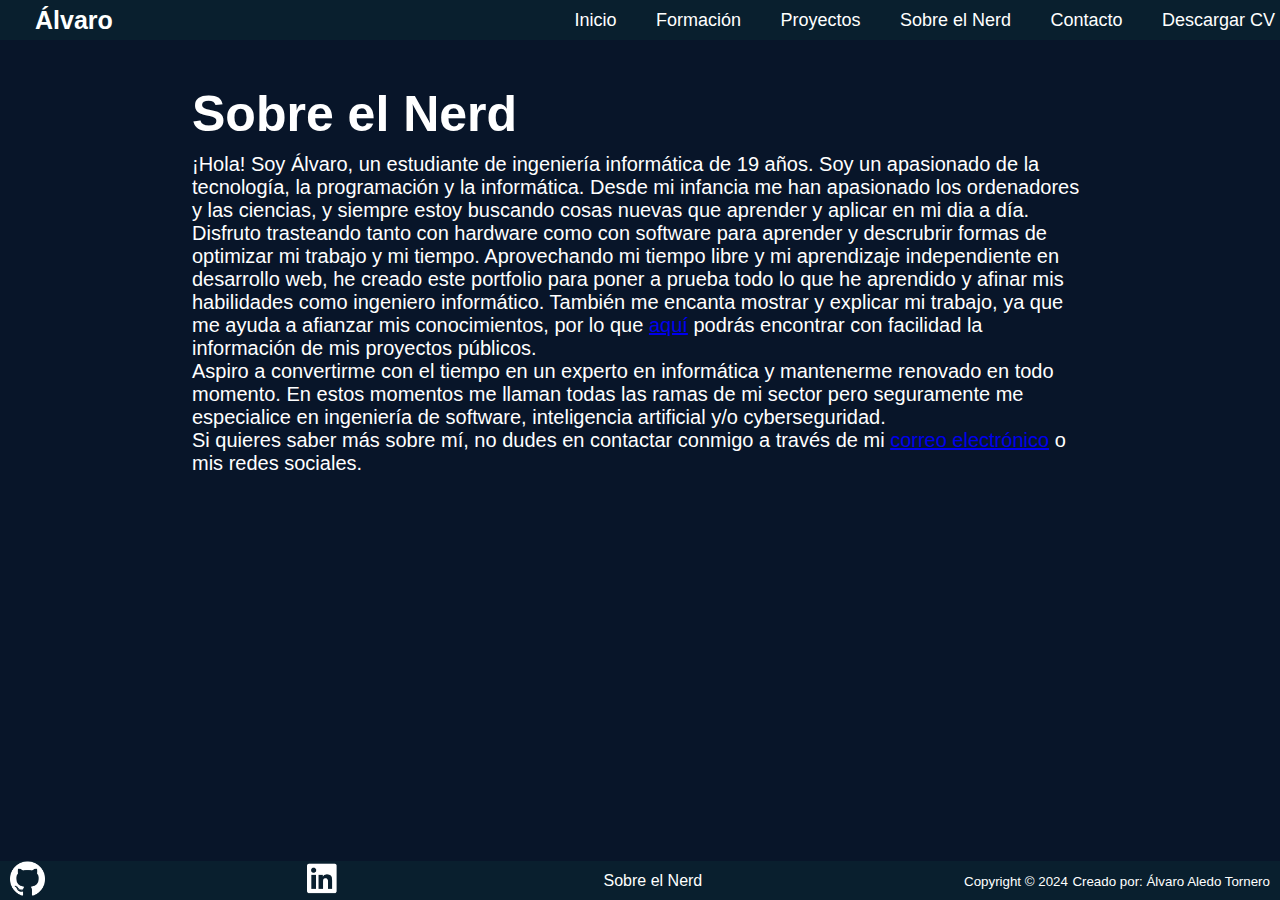
<file: about.html>
<!DOCTYPE html>
<html>
<head>
    <meta charset='utf-8'>
    <meta http-equiv='X-UA-Compatible' content='IE=edge'>
    <title>Sobre el Nerd</title>
    <meta name='viewport' content='width=device-width, initial-scale=1'>
    <link rel='stylesheet' type='text/css' media='screen' href='style.css'>
    <script src='scripts.js'></script>
</head>
<body>

    <header class="header">
        <a class="button-title" href="index.html">Álvaro</a>
        <nav class="nav-bar">
            
            <button class="button-nav" onclick="topFunction()">Inicio</button>
            <a class="button-nav" href="index.html#formacion">Formación</a>
            <a class="button-nav" href="projects.html">Proyectos</a>
            <a class="button-nav" href="about.html">Sobre el Nerd</a>
            <a class="button-nav" href="#contacto">Contacto</a>
            <a class="button-nav" href="">Descargar CV</a>
        </nav>
    </header>

    <main class="main">
        <section class="text">
            <h1 class="sobre">Sobre el Nerd</h1>
            <p class="sobre-p">¡Hola! Soy Álvaro, un estudiante de ingeniería informática de 19 años. Soy un apasionado de la tecnología, la programación y la informática. 
                Desde mi infancia me han apasionado los ordenadores y las ciencias, y siempre estoy buscando cosas nuevas que aprender y aplicar en mi dia a día.
            </p>
    
            <p class="sobre-p">Disfruto trasteando tanto con hardware como con software para aprender y descrubrir formas de optimizar mi trabajo y mi tiempo.
                Aprovechando mi tiempo libre y mi aprendizaje independiente en desarrollo web, he creado este portfolio para poner a prueba todo lo que he aprendido y afinar mis habilidades como ingeniero informático.
                También me encanta mostrar y explicar mi trabajo, ya que me ayuda a afianzar mis conocimientos, por lo que <a href="projects.html">aquí</a> podrás encontrar con facilidad la información de mis proyectos públicos.
            </p>
    
            <p class="sobre-p">Aspiro a convertirme con el tiempo en un experto en informática y mantenerme renovado en todo momento. En estos momentos me llaman todas las ramas de mi sector pero seguramente me especialice en ingeniería de software,
                 inteligencia artificial y/o cyberseguridad.
            </p>
    
            <p>Si quieres saber más sobre mí, no dudes en contactar conmigo a través de mi <a href="#contacto">correo electrónico</a> o mis redes sociales. </p>

        </section>
       

        
            <!--
            <h2 id="Contacto">Contacto</h2>
            <div class="panelContacto">
                <input type="text" id="nombre" placeholder="Nombre">
                <input type="text" id="correo" placeholder="Correo electrónico">
                <input type="text" id="mensaje" placeholder="Mensaje">
                <button id="enviar">Enviar</button>
            </div>
            -->
            
        </div>

    </main>

    <footer class="pie-web">
        
        <a class="button-social-media" target="_blank" rel="noopener noreferrer" href="https://github.com/Saturno10">
            <img class="social-media-logo" src="media/github.png" alt="github" width="35">
        </a>
        <a class="button-social-media" target="_blank" rel="noopener noreferrer" href="http://www.linkedin.com/in/alvaro-aledo-tornero">
            <img class="social-media-logo" src="media/linkedin.png" alt="linkedin" width="35"> 
        </a>
        <a href="about.html" style="text-decoration: none; color: white;">Sobre el Nerd</a>
        <!-- 
            This <select> element allows users to choose a language option.
            The element has an id attribute set to "idioma", which can be used to reference it in JavaScript or CSS.
            Example usage:
            <select id="idioma">
                <option value="en">English</option>
                <option value="es">Español</option>
            </select>
        -->
        
        <div>
            <small>Copyright © 2024</small>
            <small>Creado por: Álvaro Aledo Tornero</small>
        </div>
        
        
    </footer>
    
</body>
</html>
</file>
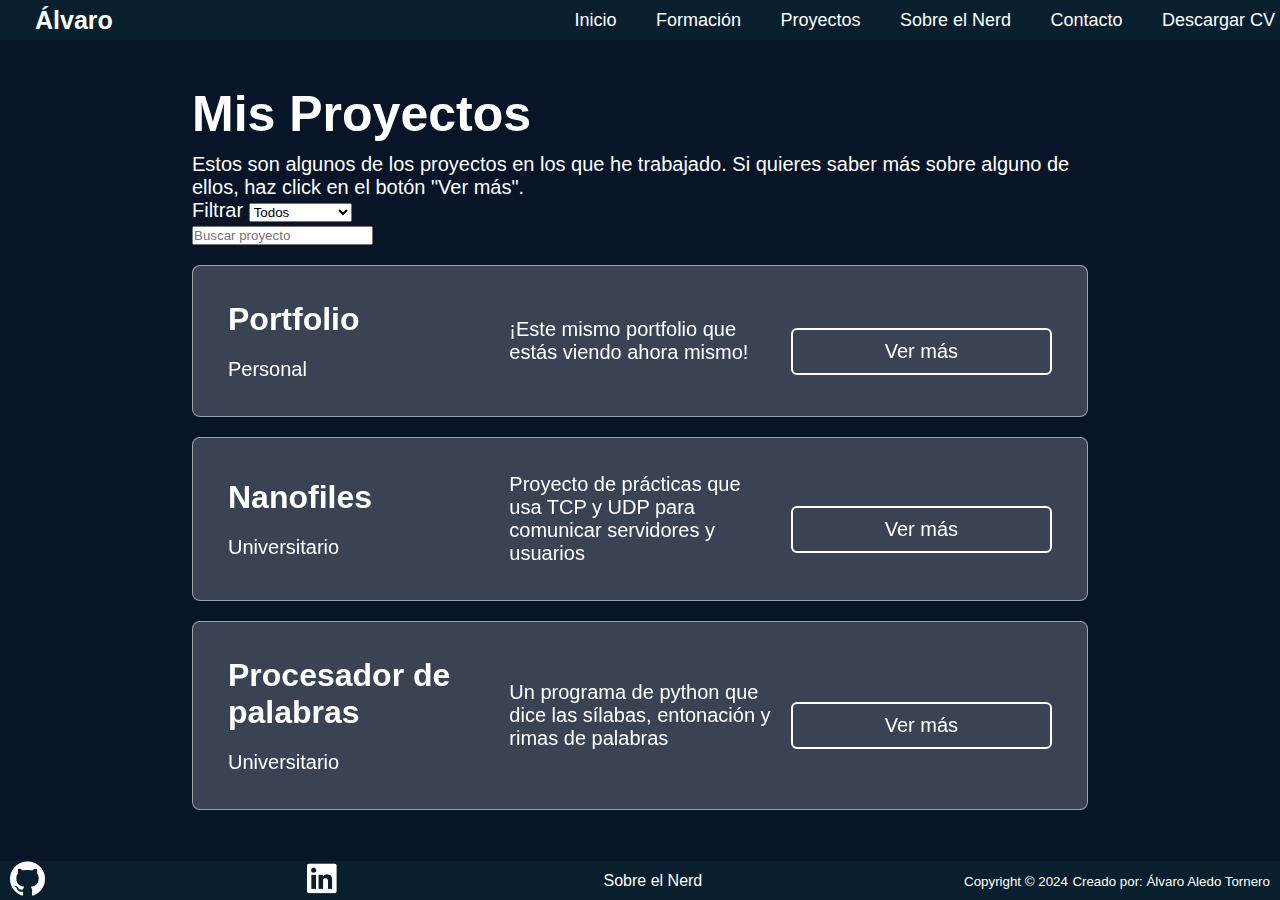
<file: projects.html>
<!DOCTYPE html>
<html>
<head>
    <meta charset='utf-8'>
    <meta http-equiv='X-UA-Compatible' content='IE=edge'>
    <title>Mis proyectos</title>
    <meta name='viewport' content='width=device-width, initial-scale=1'>
    <link rel='stylesheet' type='text/css' media='screen' href='style.css'>

    
    <script src='scripts.js'></script>
</head>
<body>
    <header class="header">
        <a class="button-title" href="index.html">Álvaro</a>
        <nav class="nav-bar">
            
            <button class="button-nav" onclick="topFunction()">Inicio</button>
            <a class="button-nav" href="index.html#formacion">Formación</a>
            <a class="button-nav" href="projects.html">Proyectos</a>
            <a class="button-nav" href="about.html">Sobre el Nerd</a>
            <a class="button-nav" href="#contacto">Contacto</a>
            <a class="button-nav" href="">Descargar CV</a>
        </nav>
    </header>

    <main class="main">
        <section class="text">
            <h1>Mis Proyectos</h1>
            <p>Estos son algunos de los proyectos en los que he trabajado. Si quieres saber más sobre alguno de ellos, haz click en el botón "Ver más".</p>
            <form class="form-proyectos">
                <label for="filtro-proyectos">Filtrar</label>
                <select id="filtro-proyectos">
                    <option value="all">Todos</option>
                    <option value="universitario">Universitarios</option>
                    <option value="personal">Personales</option>
                </select>
            </form>
            <input type="text" id="buscador" placeholder="Buscar proyecto"> 
            <div class="grid">
                <div class= "grid-project personal">
                    <!--<img src="media/proyecto1.jpg" alt="Proyecto 1" class="proyecto-image">-->
                    <div class="proyecto-cabecera">
                        <h4 class="proyecto-name">Portfolio</h4>
                        <p class="proyecto-tipo">Personal</p>
                    </div>
                    
                    <p class="proyecto-description">¡Este mismo portfolio que estás viendo ahora mismo!</p>
                    <button class="button-proyecto-slide" onclick="window.location.href='projects/myPortfolio.html'">Ver más</button>
                    
                </div>
                <div class= "grid-project universitario">
                    <!--<img src="media/proyecto2.jpg" alt="Proyecto 2" class="proyecto-image">-->
                    <div class="proyecto-cabecera">
                        <h4 class="proyecto-name">Nanofiles</h4>
                        <p class="proyecto-tipo">Universitario</p>
                    </div>    
                    <p class="proyecto-description">Proyecto de prácticas que usa TCP y UDP para comunicar servidores y usuarios</p>
                    <button class="button-proyecto-slide" onclick="window.location.href='projects/nanofiles.html'">Ver más</button>
                    
                </div>
                <div class= "grid-project universitario">
                    <!--<img src="media/proyecto3.jpg" alt="Proyecto 3" class="proyecto-image">-->
                    <div class="proyecto-cabecera">
                        <h4 class="proyecto-name">Procesador de palabras</h4>
                        <p class="proyecto-tipo">Universitario</p>
                    </div> 
                    <p class="proyecto-description">Un programa de python que dice las sílabas, entonación y rimas de palabras</p>
                    <button class="button-proyecto-slide" onclick="window.location.href='projects/procesadorPalabras.html'">Ver más</button>
                    
                </div>
                
            </div>
        </section>
       
        
    </main>

    <footer class="pie-web">
        
        <a class="button-social-media" target="_blank" rel="noopener noreferrer" href="https://github.com/Saturno10">
            <img class="social-media-logo" src="media/github.png" alt="github" width="35">
        </a>
        <a class="button-social-media" target="_blank" rel="noopener noreferrer" href="http://www.linkedin.com/in/alvaro-aledo-tornero">
            <img class="social-media-logo" src="media/linkedin.png" alt="linkedin" width="35"> 
        </a>
        <a href="about.html" style="text-decoration: none; color: white;">Sobre el Nerd</a>
        <!-- 
            This <select> element allows users to choose a language option.
            The element has an id attribute set to "idioma", which can be used to reference it in JavaScript or CSS.
            Example usage:
            <select id="idioma">
                <option value="en">English</option>
                <option value="es">Español</option>
            </select>
        -->
        
        <div>
            <small>Copyright © 2024</small>
            <small>Creado por: Álvaro Aledo Tornero</small>
        </div>
        
        
    </footer>
</body>
</html>
</file>
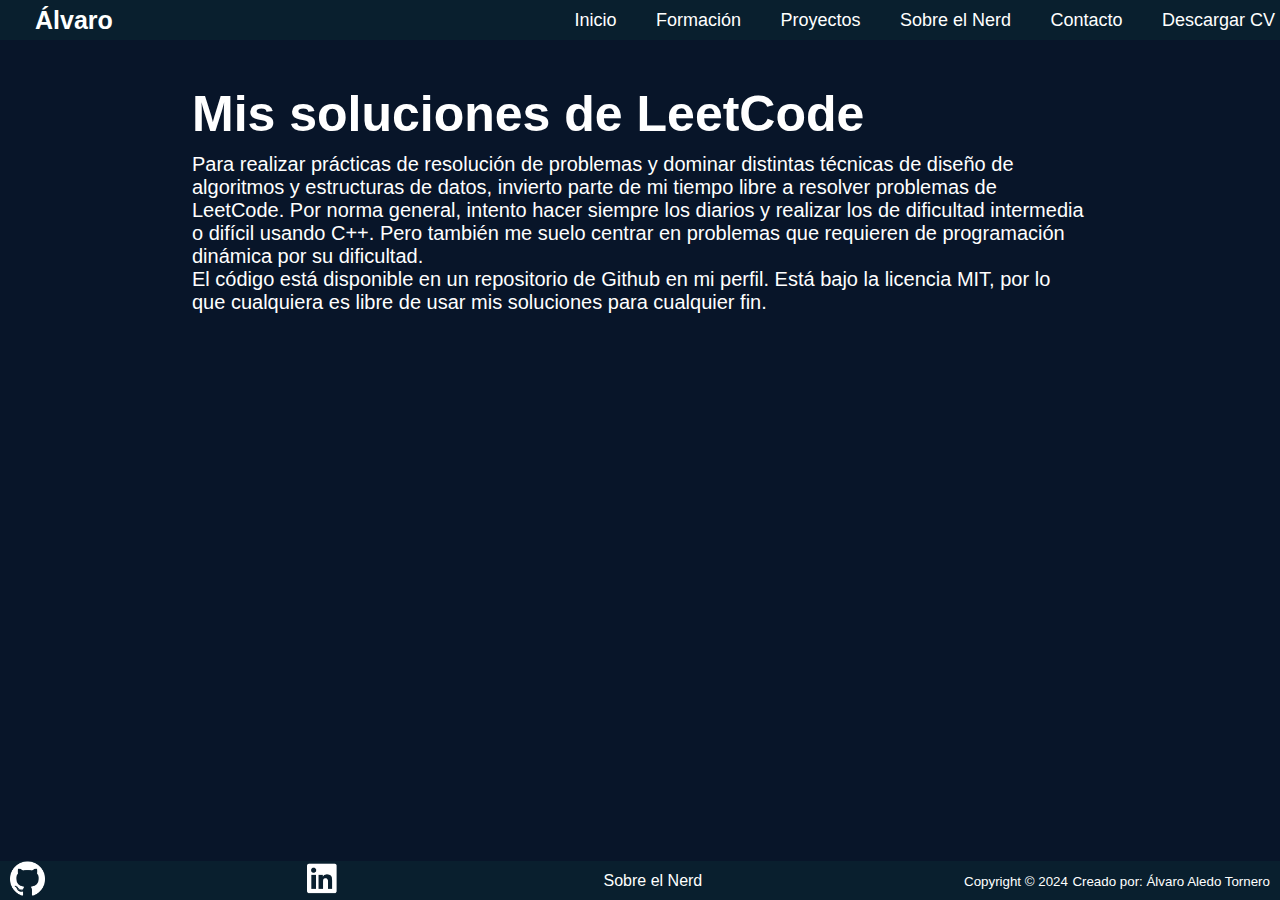
<file: projects/leetcode.html>
<!DOCTYPE html>
<html>
<head>
    <meta charset='utf-8'>
    <meta http-equiv='X-UA-Compatible' content='IE=edge'>
    <title>Mis soluciones de LeetCode</title>
    <meta name='viewport' content='width=device-width, initial-scale=1'>
    <link rel='stylesheet' type='text/css' media='screen' href='../style.css'>

    
    <script src='../scripts.js'></script>
</head>
<body>
    <header class="header">
        <a class="button-title" href="../index.html">Álvaro</a>
        <nav class="nav-bar">
            
            <button class="button-nav" onclick="topFunction()">Inicio</button>
            <a class="button-nav" href="../index.html#formacion">Formación</a>
            <a class="button-nav" href="../projects.html">Proyectos</a>
            <a class="button-nav" href="../about.html">Sobre el Nerd</a>
            <a class="button-nav" href="#contacto">Contacto</a>
            <a class="button-nav" href="../media/AlvaroAledoCV.pdf" target="_blank">Descargar CV</a>
        </nav>
    </header>

    <main class="main">
        <section class="text">
            <h1>Mis soluciones de LeetCode</h1>
            <p>Para realizar prácticas de resolución de problemas y dominar distintas técnicas de diseño de algoritmos y estructuras de datos, invierto parte de mi tiempo libre a resolver problemas de LeetCode. Por norma general, intento hacer siempre los diarios y realizar los de dificultad intermedia o difícil usando C++. Pero también me suelo centrar en problemas que requieren de programación dinámica por su dificultad.
            </p>

            <p>
                El código está disponible en un repositorio de Github en mi perfil. Está bajo la licencia MIT, por lo que cualquiera es libre de usar mis soluciones para cualquier fin.
            </p>
            
                      

        </section>
       
        
    </main>

    <footer class="pie-web">
        
        <a class="button-social-media" target="_blank" rel="noopener noreferrer" href="https://github.com/Saturno10">
            <img class="social-media-logo" src="../media/github.png" alt="github" width="35">
        </a>
        <a class="button-social-media" target="_blank" rel="noopener noreferrer" href="http://www.linkedin.com/in/alvaro-aledo-tornero">
            <img class="social-media-logo" src="../media/linkedin.png" alt="linkedin" width="35"> 
        </a>
        <a href="about.html" style="text-decoration: none; color: white;">Sobre el Nerd</a>
        <!-- 
            This <select> element allows users to choose a language option.
            The element has an id attribute set to "idioma", which can be used to reference it in JavaScript or CSS.
            Example usage:
            <select id="idioma">
                <option value="en">English</option>
                <option value="es">Español</option>
            </select>
        -->
        
        <div>
            <small>Copyright © 2024</small>
            <small>Creado por: Álvaro Aledo Tornero</small>
        </div>
        
        
    </footer>
</body>
</html>
</file>
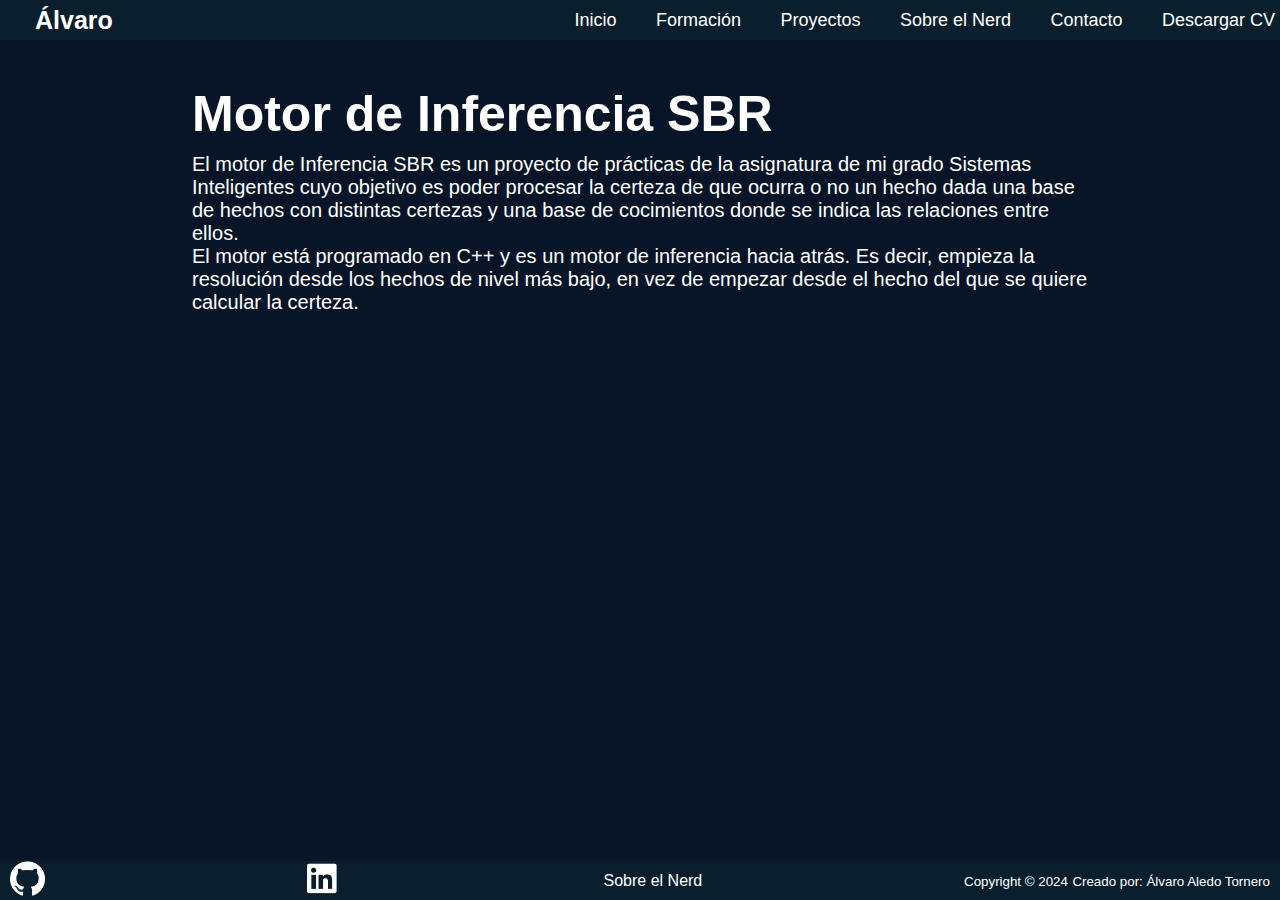
<file: projects/motorSBR.html>
<!DOCTYPE html>
<html>
<head>
    <meta charset='utf-8'>
    <meta http-equiv='X-UA-Compatible' content='IE=edge'>
    <title>Motor de Inferencia SBR</title>
    <meta name='viewport' content='width=device-width, initial-scale=1'>
    <link rel='stylesheet' type='text/css' media='screen' href='../style.css'>

    
    <script src='../scripts.js'></script>
</head>
<body>
    <header class="header">
        <a class="button-title" href="../index.html">Álvaro</a>
        <nav class="nav-bar">
            
            <button class="button-nav" onclick="topFunction()">Inicio</button>
            <a class="button-nav" href="../index.html#formacion">Formación</a>
            <a class="button-nav" href="../projects.html">Proyectos</a>
            <a class="button-nav" href="../about.html">Sobre el Nerd</a>
            <a class="button-nav" href="#contacto">Contacto</a>
            <a class="button-nav" href="../media/AlvaroAledoCV.pdf" target="_blank">Descargar CV</a>
        </nav>
    </header>

    <main class="main">
        <section class="text">
            <h1>Motor de Inferencia SBR</h1>
            <p>El motor de Inferencia SBR es un proyecto de prácticas de la asignatura de mi grado Sistemas Inteligentes cuyo objetivo es poder procesar la certeza de que ocurra o no un hecho dada una base de hechos con distintas certezas y una base de cocimientos donde se indica las relaciones entre ellos.
            </p>

            <p>
                El motor está programado en C++ y es un motor de inferencia hacia atrás. Es decir, empieza la resolución desde los hechos de nivel más bajo, en vez de empezar desde el hecho del que se quiere calcular la certeza.
            </p>

            
            
                      

        </section>
       
        
    </main>

    <footer class="pie-web">
        
        <a class="button-social-media" target="_blank" rel="noopener noreferrer" href="https://github.com/Saturno10">
            <img class="social-media-logo" src="../media/github.png" alt="github" width="35">
        </a>
        <a class="button-social-media" target="_blank" rel="noopener noreferrer" href="http://www.linkedin.com/in/alvaro-aledo-tornero">
            <img class="social-media-logo" src="../media/linkedin.png" alt="linkedin" width="35"> 
        </a>
        <a href="about.html" style="text-decoration: none; color: white;">Sobre el Nerd</a>
        <!-- 
            This <select> element allows users to choose a language option.
            The element has an id attribute set to "idioma", which can be used to reference it in JavaScript or CSS.
            Example usage:
            <select id="idioma">
                <option value="en">English</option>
                <option value="es">Español</option>
            </select>
        -->
        
        <div>
            <small>Copyright © 2024</small>
            <small>Creado por: Álvaro Aledo Tornero</small>
        </div>
        
        
    </footer>
</body>
</html>
</file>
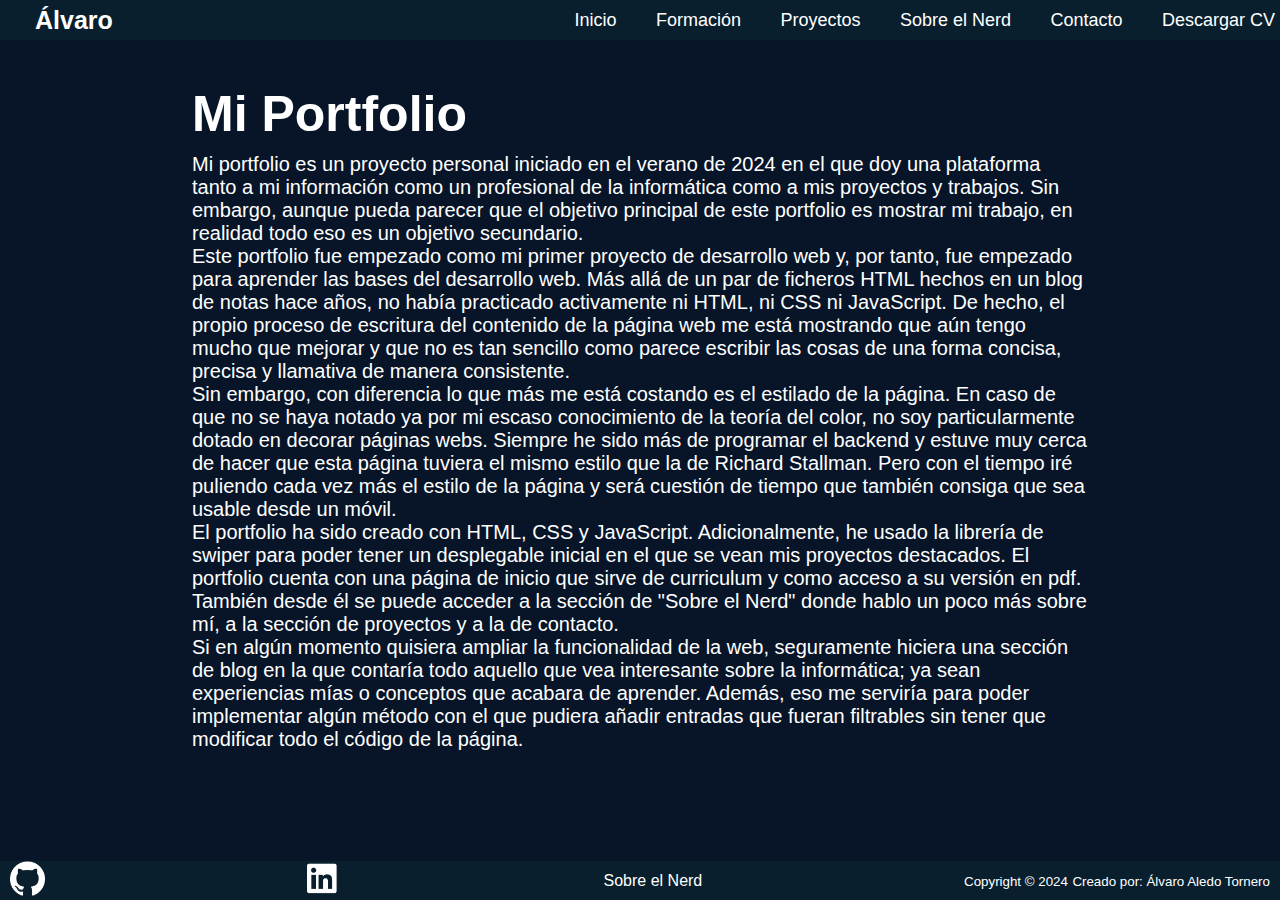
<file: projects/myPortfolio.html>
<!DOCTYPE html>
<html>
<head>
    <meta charset='utf-8'>
    <meta http-equiv='X-UA-Compatible' content='IE=edge'>
    <title>Mi portfolio</title>
    <meta name='viewport' content='width=device-width, initial-scale=1'>
    <link rel='stylesheet' type='text/css' media='screen' href='../style.css'>

    
    <script src='../scripts.js'></script>
</head>
<body>
    <header class="header">
        <a class="button-title" href="index.html">Álvaro</a>
        <nav class="nav-bar">
            
            <button class="button-nav" onclick="topFunction()">Inicio</button>
            <a class="button-nav" href="index.html#formacion">Formación</a>
            <a class="button-nav" href="projects.html">Proyectos</a>
            <a class="button-nav" href="about.html">Sobre el Nerd</a>
            <a class="button-nav" href="#contacto">Contacto</a>
            <a class="button-nav" href="">Descargar CV</a>
        </nav>
    </header>

    <main class="main">
        <section class="text">
            <h1>Mi Portfolio</h1>
            <p>Mi portfolio es un proyecto personal iniciado en el verano de 2024 en el que doy una plataforma tanto a mi información como un profesional de la informática
                como a mis proyectos y trabajos. Sin embargo, aunque pueda parecer que el objetivo principal de este portfolio es mostrar mi trabajo, en realidad todo eso es un objetivo secundario.
                
            </p>
            <p>Este portfolio fue empezado como mi primer proyecto de desarrollo web y, por tanto, fue empezado para aprender las bases del desarrollo web. Más allá de un par de ficheros HTML hechos en un blog de notas hace años, no había practicado activamente ni HTML, ni CSS ni JavaScript.
                De hecho, el propio proceso de escritura del contenido de la página web me está mostrando que aún tengo mucho que mejorar y que no es tan sencillo como parece escribir las cosas de una forma concisa, precisa y llamativa de manera consistente.</p>
            
            <p>Sin embargo, con diferencia lo que más me está costando es el estilado de la página. En caso de que no se haya notado ya por mi escaso conocimiento de la teoría del color, no soy particularmente dotado en decorar páginas webs. Siempre he sido más de programar el backend y estuve muy cerca
                de hacer que esta página tuviera el mismo estilo que la de Richard Stallman. Pero con el tiempo iré puliendo cada vez más el estilo de la página y será cuestión de tiempo que también consiga que sea usable desde un móvil.</p>
            </p>

            <p>El portfolio ha sido creado con HTML, CSS y JavaScript. Adicionalmente, he usado la librería de swiper para poder tener un desplegable inicial en el que se vean mis proyectos destacados. El portfolio cuenta con una página de inicio que sirve de curriculum y como acceso a su versión en pdf. También desde él se puede acceder a la sección de "Sobre el Nerd"
                donde hablo un poco más sobre mí, a la sección de proyectos y a la de contacto. </p>
            </p>

            <p>Si en algún momento quisiera ampliar la funcionalidad de la web, seguramente hiciera una sección de blog en la que contaría todo aquello que vea interesante sobre la informática; ya sean experiencias mías o conceptos que acabara de aprender. Además, eso me serviría para poder implementar algún método con el que pudiera añadir entradas que fueran filtrables sin tener que
                modificar todo el código de la página.
            </p>

        </section>
       
        
    </main>

    <footer class="pie-web">
        
        <a class="button-social-media" target="_blank" rel="noopener noreferrer" href="https://github.com/Saturno10">
            <img class="social-media-logo" src="../media/github.png" alt="github" width="35">
        </a>
        <a class="button-social-media" target="_blank" rel="noopener noreferrer" href="http://www.linkedin.com/in/alvaro-aledo-tornero">
            <img class="social-media-logo" src="../media/linkedin.png" alt="linkedin" width="35"> 
        </a>
        <a href="about.html" style="text-decoration: none; color: white;">Sobre el Nerd</a>
        <!-- 
            This <select> element allows users to choose a language option.
            The element has an id attribute set to "idioma", which can be used to reference it in JavaScript or CSS.
            Example usage:
            <select id="idioma">
                <option value="en">English</option>
                <option value="es">Español</option>
            </select>
        -->
        
        <div>
            <small>Copyright © 2024</small>
            <small>Creado por: Álvaro Aledo Tornero</small>
        </div>
        
        
    </footer>
</body>
</html>
</file>
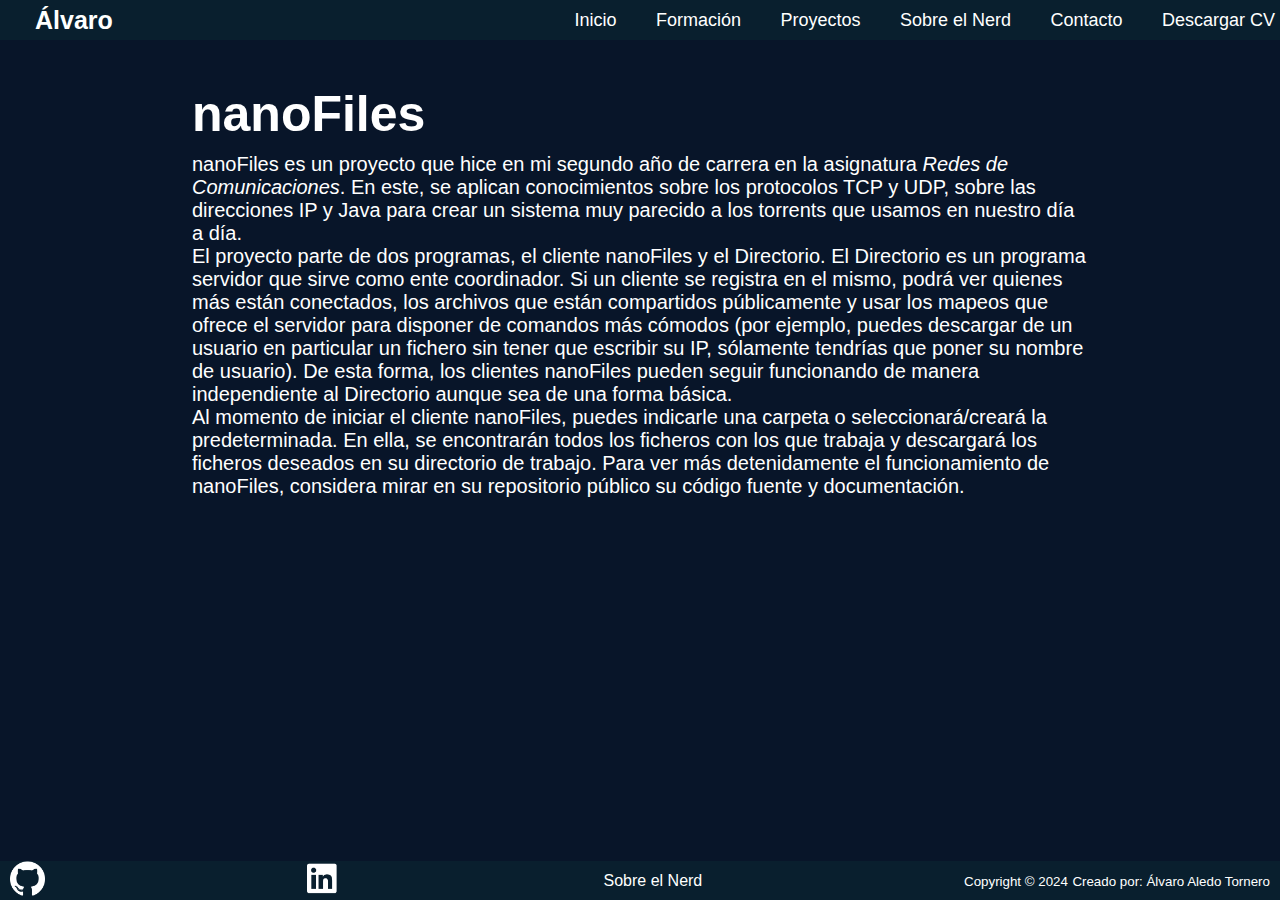
<file: projects/nanoFiles.html>
<!DOCTYPE html>
<html>
<head>
    <meta charset='utf-8'>
    <meta http-equiv='X-UA-Compatible' content='IE=edge'>
    <title>Mi portfolio</title>
    <meta name='viewport' content='width=device-width, initial-scale=1'>
    <link rel='stylesheet' type='text/css' media='screen' href='../style.css'>

    
    <script src='../scripts.js'></script>
</head>
<body>
    <header class="header">
        <a class="button-title" href="../index.html">Álvaro</a>
        <nav class="nav-bar">
            
            <button class="button-nav" onclick="topFunction()">Inicio</button>
            <a class="button-nav" href="../index.html#formacion">Formación</a>
            <a class="button-nav" href="projects.html">Proyectos</a>
            <a class="button-nav" href="about.html">Sobre el Nerd</a>
            <a class="button-nav" href="#contacto">Contacto</a>
            <a class="button-nav" href="../media/AlvaroAledoCV.pdf" target="_blank">Descargar CV</a>
        </nav>
    </header>

    <main class="main">
        <section class="text">
            <h1>nanoFiles</h1>
            <p>nanoFiles es un proyecto que hice en mi segundo año de carrera en la asignatura <i>Redes de Comunicaciones</i>. En este, se aplican conocimientos sobre los protocolos TCP y UDP, sobre las direcciones IP y Java
                para crear un sistema muy parecido a los torrents que usamos en nuestro día a día.
            </p>
            
            
            <p>El proyecto parte de dos programas, el cliente nanoFiles y el Directorio. El Directorio es un programa servidor que sirve como ente coordinador. Si un cliente se registra en el mismo, podrá ver quienes más están conectados,
                los archivos que están compartidos públicamente y usar los mapeos que ofrece el servidor para disponer de comandos más cómodos
                (por ejemplo, puedes descargar de un usuario en particular un fichero sin tener que escribir su IP, sólamente tendrías que poner su nombre de usuario). De esta forma, los clientes nanoFiles pueden seguir funcionando de manera independiente al Directorio
                aunque sea de una forma básica.
            </p>
            

            <p>Al momento de iniciar el cliente nanoFiles, puedes indicarle una carpeta o seleccionará/creará la predeterminada. En ella, se encontrarán todos los ficheros con los que trabaja y descargará los ficheros deseados en su directorio de trabajo. Para
                ver más detenidamente el funcionamiento de nanoFiles, considera mirar en su repositorio público su código fuente y documentación.
            </p>


            

        </section>
       
        
    </main>

    <footer class="pie-web">
        
        <a class="button-social-media" target="_blank" rel="noopener noreferrer" href="https://github.com/Saturno10">
            <img class="social-media-logo" src="../media/github.png" alt="github" width="35">
        </a>
        <a class="button-social-media" target="_blank" rel="noopener noreferrer" href="http://www.linkedin.com/in/alvaro-aledo-tornero">
            <img class="social-media-logo" src="../media/linkedin.png" alt="linkedin" width="35"> 
        </a>
        <a href="about.html" style="text-decoration: none; color: white;">Sobre el Nerd</a>
        <!-- 
            This <select> element allows users to choose a language option.
            The element has an id attribute set to "idioma", which can be used to reference it in JavaScript or CSS.
            Example usage:
            <select id="idioma">
                <option value="en">English</option>
                <option value="es">Español</option>
            </select>
        -->
        
        <div>
            <small>Copyright © 2024</small>
            <small>Creado por: Álvaro Aledo Tornero</small>
        </div>
        
        
    </footer>
</body>
</html>
</file>
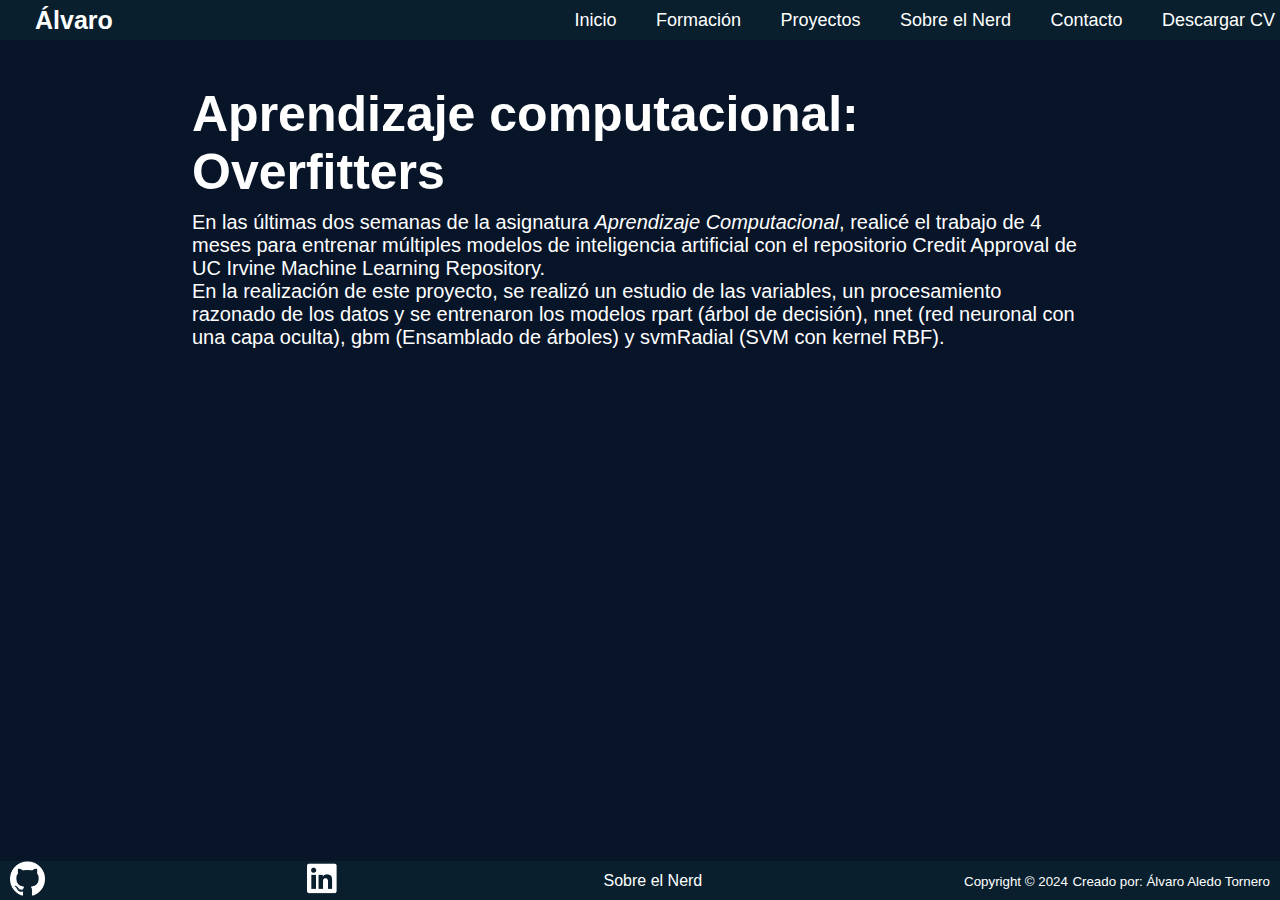
<file: projects/overfitters.html>
<!DOCTYPE html>
<html>
<head>
    <meta charset='utf-8'>
    <meta http-equiv='X-UA-Compatible' content='IE=edge'>
    <title>Aprendizaje Computacional: Overfitters</title>
    <meta name='viewport' content='width=device-width, initial-scale=1'>
    <link rel='stylesheet' type='text/css' media='screen' href='../style.css'>

    
    <script src='../scripts.js'></script>
</head>
<body>
    <header class="header">
        <a class="button-title" href="../index.html">Álvaro</a>
        <nav class="nav-bar">
            
            <button class="button-nav" onclick="topFunction()">Inicio</button>
            <a class="button-nav" href="../index.html#formacion">Formación</a>
            <a class="button-nav" href="../projects.html">Proyectos</a>
            <a class="button-nav" href="../about.html">Sobre el Nerd</a>
            <a class="button-nav" href="#contacto">Contacto</a>
            <a class="button-nav" href="../media/AlvaroAledoCV.pdf" target="_blank">Descargar CV</a>
        </nav>
    </header>

    <main class="main">
        <section class="text">
            <h1>Aprendizaje computacional: Overfitters</h1>
            <p>En las últimas dos semanas de la asignatura <i>Aprendizaje Computacional</i>, realicé el trabajo de 4 meses para entrenar múltiples modelos de
                inteligencia artificial con el repositorio Credit Approval de UC Irvine Machine Learning Repository.
            </p>
            
            
            <p>En la realización de este proyecto, se realizó un estudio de las variables, un procesamiento razonado de los datos y se entrenaron
                los modelos rpart (árbol de decisión), nnet (red neuronal con una capa oculta), gbm (Ensamblado de árboles) y svmRadial (SVM con kernel RBF).
            </p>


            

        </section>
       
        
    </main>

    <footer class="pie-web">
        
        <a class="button-social-media" target="_blank" rel="noopener noreferrer" href="https://github.com/Saturno10">
            <img class="social-media-logo" src="../media/github.png" alt="github" width="35">
        </a>
        <a class="button-social-media" target="_blank" rel="noopener noreferrer" href="http://www.linkedin.com/in/alvaro-aledo-tornero">
            <img class="social-media-logo" src="../media/linkedin.png" alt="linkedin" width="35"> 
        </a>
        <a href="about.html" style="text-decoration: none; color: white;">Sobre el Nerd</a>
        <!-- 
            This <select> element allows users to choose a language option.
            The element has an id attribute set to "idioma", which can be used to reference it in JavaScript or CSS.
            Example usage:
            <select id="idioma">
                <option value="en">English</option>
                <option value="es">Español</option>
            </select>
        -->
        
        <div>
            <small>Copyright © 2024</small>
            <small>Creado por: Álvaro Aledo Tornero</small>
        </div>
        
        
    </footer>
</body>
</html>
</file>
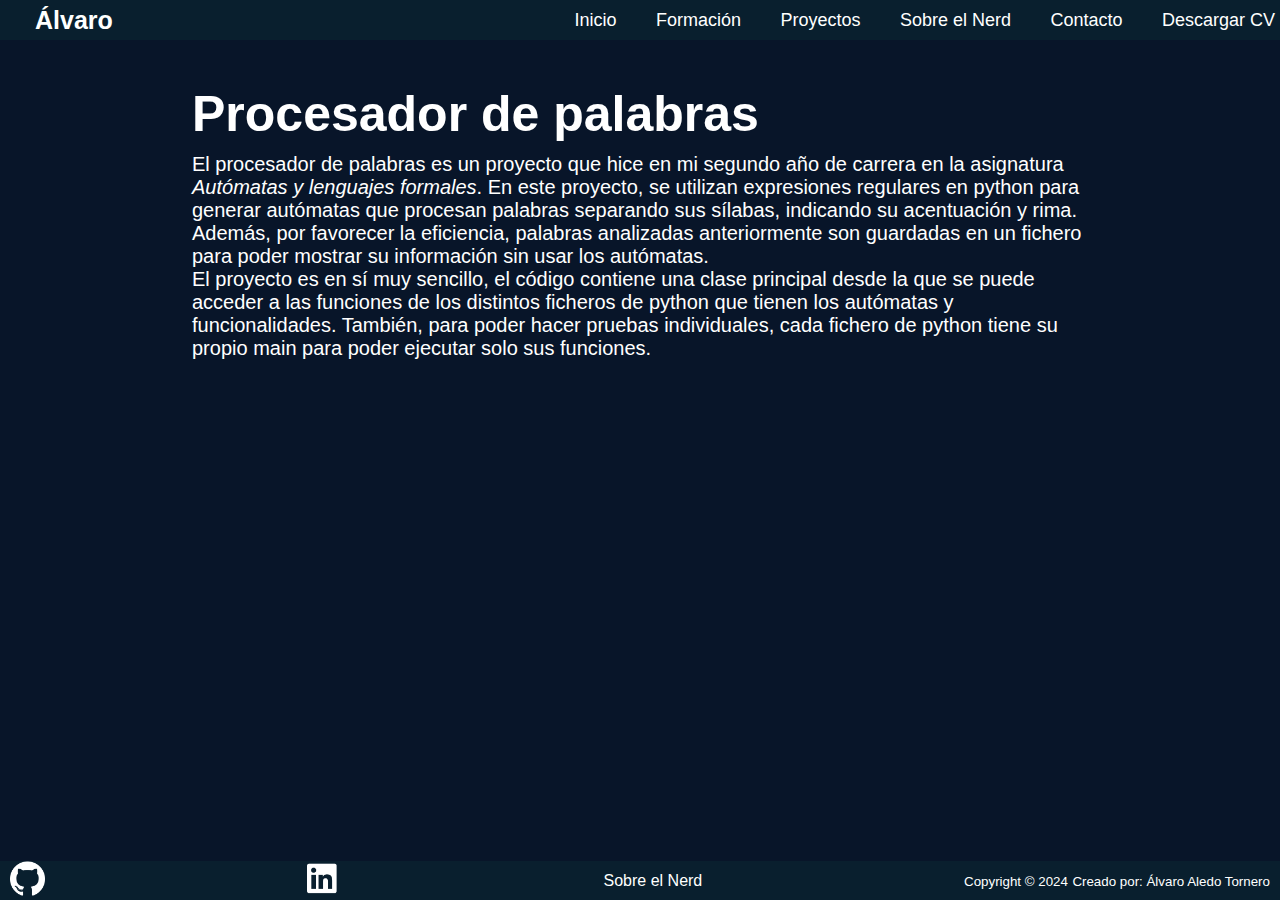
<file: projects/procesadorPalabras.html>
<!DOCTYPE html>
<html>
<head>
    <meta charset='utf-8'>
    <meta http-equiv='X-UA-Compatible' content='IE=edge'>
    <title>Procesador de palabras</title>
    <meta name='viewport' content='width=device-width, initial-scale=1'>
    <link rel='stylesheet' type='text/css' media='screen' href='../style.css'>

    
    <script src='../scripts.js'></script>
</head>
<body>
    <header class="header">
        <a class="button-title" href="../index.html">Álvaro</a>
        <nav class="nav-bar">
            
            <button class="button-nav" onclick="topFunction()">Inicio</button>
            <a class="button-nav" href="../index.html#formacion">Formación</a>
            <a class="button-nav" href="projects.html">Proyectos</a>
            <a class="button-nav" href="about.html">Sobre el Nerd</a>
            <a class="button-nav" href="#contacto">Contacto</a>
            <a class="button-nav" href="../media/AlvaroAledoCV.pdf" target="_blank">Descargar CV</a>
        </nav>
    </header>

    <main class="main">
        <section class="text">
            <h1>Procesador de palabras</h1>
            <p>El procesador de palabras es un proyecto que hice en mi segundo año de carrera en la asignatura <i>Autómatas y lenguajes formales</i>. En este proyecto, se utilizan expresiones regulares en python para generar autómatas que procesan palabras separando sus sílabas,
                indicando su acentuación y rima. Además, por favorecer la eficiencia, palabras analizadas anteriormente son guardadas en un fichero para poder mostrar su información sin usar los autómatas.
            </p>
            
            
            <p>El proyecto es en sí muy sencillo, el código contiene una clase principal desde la que se puede acceder a las funciones de los distintos ficheros de python que tienen los autómatas
                y funcionalidades. También, para poder hacer pruebas individuales, cada fichero de python tiene su propio main para poder ejecutar solo sus funciones.
            </p>            

        </section>
       
        
    </main>

    <footer class="pie-web">
        
        <a class="button-social-media" target="_blank" rel="noopener noreferrer" href="https://github.com/Saturno10">
            <img class="social-media-logo" src="../media/github.png" alt="github" width="35">
        </a>
        <a class="button-social-media" target="_blank" rel="noopener noreferrer" href="http://www.linkedin.com/in/alvaro-aledo-tornero">
            <img class="social-media-logo" src="../media/linkedin.png" alt="linkedin" width="35"> 
        </a>
        <a href="about.html" style="text-decoration: none; color: white;">Sobre el Nerd</a>
        <!-- 
            This <select> element allows users to choose a language option.
            The element has an id attribute set to "idioma", which can be used to reference it in JavaScript or CSS.
            Example usage:
            <select id="idioma">
                <option value="en">English</option>
                <option value="es">Español</option>
            </select>
        -->
        
        <div>
            <small>Copyright © 2024</small>
            <small>Creado por: Álvaro Aledo Tornero</small>
        </div>
        
        
    </footer>
</body>
</html>
</file>
<file: style.css>
* {
    margin: 0;
    padding: 0;
    box-sizing: border-box;
    font-family: 'Roboto', sans-serif;
}

body {
    background-color: rgb(8, 21, 41);
    color:white;
    display: flex;
    flex-direction: column;
    
    
}

html,body{
    height: 100%;
}

.header {
    width: 100%;
    height: 40px;
    background-color: rgb(9, 31, 46);
    overflow: hidden;
    position: fixed;
    top: 0;
    left: 0;
    justify-content: space-between;
    align-items: center;
    z-index: 1030;  
    display: flex;
    
}

.button-title {
    font-size: 25px;
    color: white;
    text-decoration: none;
    font-weight: 600;
    margin-left: 35px;
    
}

.button-nav {
    font-size: 18px;
    color: white;
    text-decoration: none;
    font-weight: 500;
    margin-left: 30px;
    margin-right: 5px;
    transition: 0.3s;
    border: none;
    background-color: transparent;
}

.button-nav:hover {
    color: rgb(0, 255, 255);
}

.main {
    
    padding-top: 45px;
    display: flex;
    flex-direction: column;
    margin-left: 15%;
    margin-right: 15%;
    flex-direction: 1 0 auto;

}

.introduccion {
    display: flex;
    align-items: center;
    height: 100vh;
    padding: 0 10%;
    
}

.introduccion-texto{
    max-width: 60%;
    margin-right: 10%;
}

.introduccion-texto h1 {
    font-size: 50px;
    font-weight: 600;
    margin-bottom: 20px;
}

.introduccion-texto h3 {
    font-size: 35px;
    font-weight: 400;
    margin-bottom: 20px;
    color: rgb(0, 255, 255);
}

#CV {
    text-decoration: none;
    border: 2px solid rgb(0, 255, 255);
    background-color: transparent;
    color: white;
    padding: 10px 20px;
    font-size: 20px;
    font-weight: 500;
    margin-top: 20px;
    border-radius: 6px;
    
}

#CV:hover {
    background-color: rgb(0, 255, 255);
    color: black;
    transition: 0.25s;
}

#foto-alvaro{
    
    
    
    width: 100%;
    max-width: 40vw;
    max-height: 70vh;
    margin-left: 10%;
    
    
    border-radius: 8px;
    border: 1px solid white;
    
}



.swiper-slide {
    align-self: stretch;
    height: auto;
  }

.slider-proyectos{
    display: flex;
    align-items: center;
    justify-content: center;
    

}



.lista-sliders .proyecto-slide {
    border-radius: 50%;
    width: 400px;
    padding: 35px;
    border-radius: 8px;
    border: 1px solid rgba(255, 255, 255, 0.5);
    align-items: center;
    display: flex;
    flex-direction: column;
    justify-content: center;
    
    backdrop-filter: blur(20px);
    background: rgba(255, 255, 255, 0.2);
}

.lista-sliders .proyecto-slide .proyecto-image {
    width: 400px;
    margin-bottom: 40px;
    border: 3px solid white;
    padding: 4px;
}

.lista-sliders .proyecto-slide .proyecto-description {
    font-size: 1.15rem;
    font-weight: 500;
    margin: 14px 0 40px;
    transition: 0.2s ease;
}

.lista-sliders .proyecto-slide .button-proyecto{
    font-size: 1.0rem;
    padding: 10px 35px;
    border-radius: 6px;
    font-weight:  500;
    cursor: pointer;
    border: 1px solid transparent
}

.lista-sliders .proyecto-slide .button-proyecto:hover{
    
    background: rgba(255, 255, 255, 0.1);
    border: 1px solid white;
    color: white;
}


.lista-sliders{
    display: flex;
    width: 100%;
    margin: 0 70px 55px;
    
}



.proyecto-name{
    font-size: 2rem;
    font-weight: 600;
    

    margin-bottom: 20px;
}



#ver-mas-proyectos{
    text-decoration: none;
    border: none;    
    background-color: transparent;
    border: 2px solid rgb(0, 255, 255);
    color: white;
    padding: 10px 20px;
    font-size: 18px;
    font-weight: 500;
    margin-top: 20px;
    border-radius: 6px;
}

#ver-mas-proyectos:hover {
    background-color: rgb(0, 255, 255);
    color: black;
    transition: 0.25s;
}

.pie-web{
    flex-shrink: 0;
    background-color: rgb(9, 31, 46);
    color: white;
    display: flex;
    justify-content: space-between;
    align-items: center;
    margin-top: auto;
    padding-top: 10px 35px;
    padding-left: 10px;
    padding-right: 10px;
    
    width: 100%;
    
    
}

.button-social-media{
    text-decoration: none;
    filter: invert(100%);
    
}


#idioma {
    border: none;
    background-color: transparent;
    color: white;
    
}

.grid .grid-project {
    
    
    gap: 20px;
    margin-top: 20px;
    
    border-radius: 50%;
    
    padding: 35px;
    border-radius: 8px;
    border: 1px solid rgba(255, 255, 255, 0.5);
    align-items: center;
    justify-content: center;
    
    
    
    backdrop-filter: blur(20px);
    background: rgba(255, 255, 255, 0.2);
    grid-template-columns: 1fr 1fr 1fr;
}



.grid-project{
    display: none;
    
}


.grid::after{
    
    display: grid;
    
}

.show {
    display: grid;
}






.text{
    padding-top: 40px;
    padding-bottom: 30px;
    font-size: 20px;
    font-weight: 400;
    margin-bottom: 20px;
}


.text h1 {
    font-size: 50px;
    font-weight: 600;
    margin-bottom: 10px;

}

.text h2 {
    font-size: 45px;
    font-weight: 600;
    margin-top: 20px;
    margin-bottom: 20px;
}

.text h3 {
    font-size: 30px;
    font-weight: 600;
    margin-bottom: 20px;
    margin-top: 20px;
}


    

.text li {
    font-size: 20px;
    font-weight: 400;
    margin-bottom: 20px;
    margin-left: 30px;
}

.button-proyecto-slide{
    
    text-decoration: none;
    border: 2px solid rgb(255, 255, 255);
    background-color: transparent;
    color: white;
    padding: 10px 20px;
    font-size: 20px;
    font-weight: 500;
    margin-top: 20px;
    border-radius: 6px;
    
}

.button-proyecto-slide:hover {
    background-color: rgb(0, 255, 255);
    color: black;
    border-color: rgb(0, 255, 255);
    transition: 0.25s;

}
</file>
